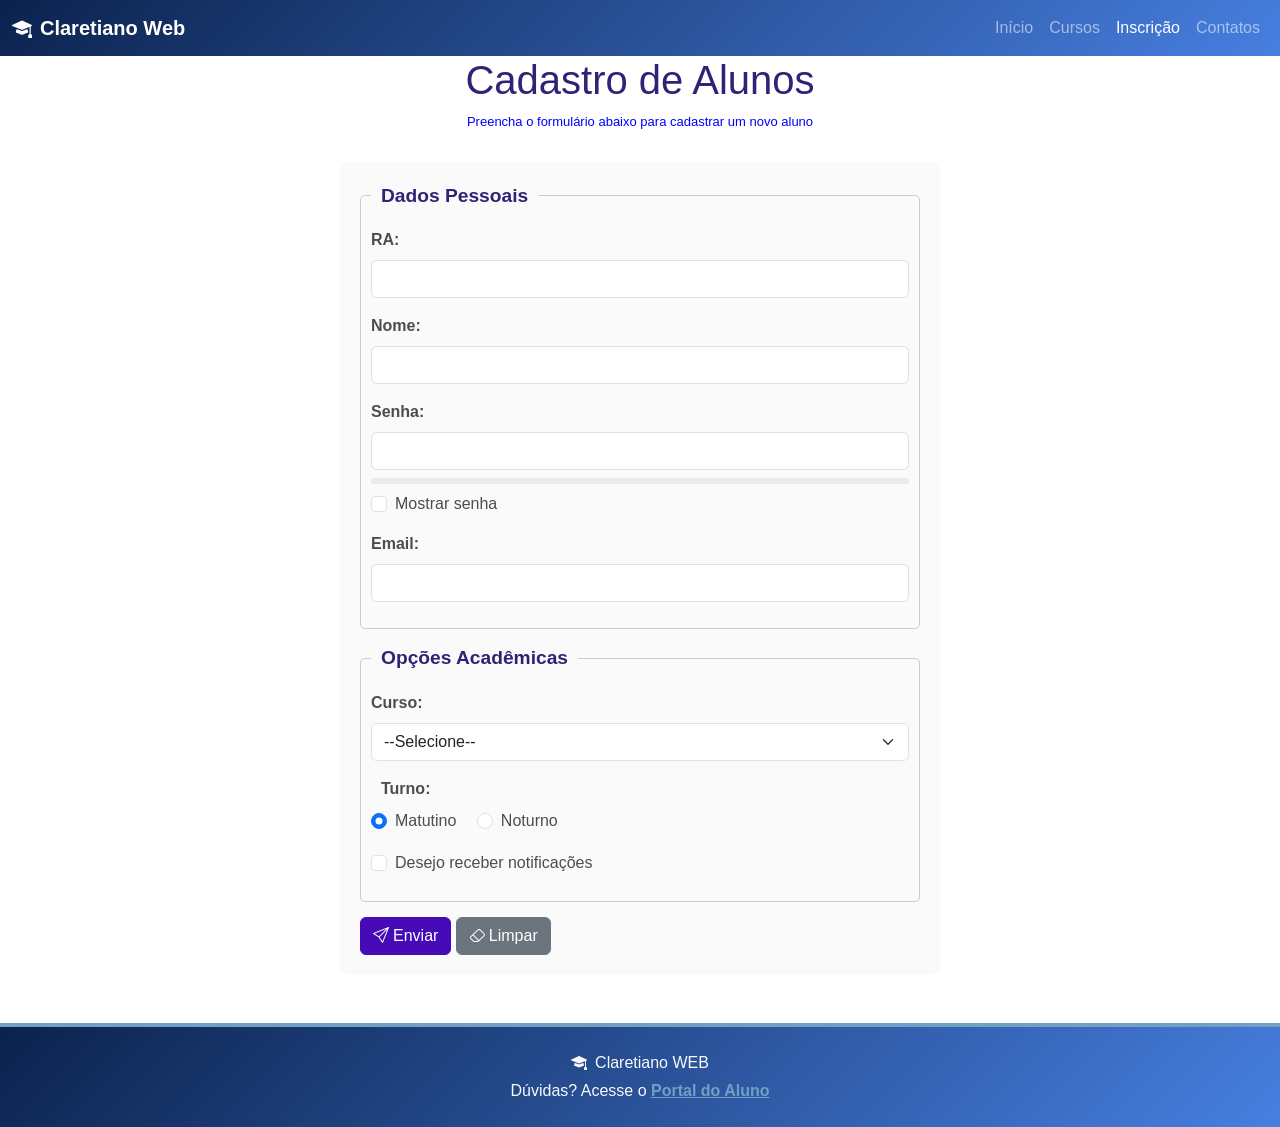
<file: index.html>
<!DOCTYPE html>
<html lang="pt-BR">

<head>
    <meta http-equiv="refresh" content="0; url=formulario.html" />
    <title>Redirecionando...</title>
</head>

<body>
    <p>Se não for redirecionado automaticamente, <a href="formulario.html">clique aqui</a>.</p>
</body>

</html>
</file>
<file: style.css>
:root {
  --cor-botao: #470ab8;
  --cor-hover: #2c0570;
  --fundo-pagina: #ffffff;
  --fundo-cartao: #eeecec41;
  --borda-cartao: #cdcccc;
  --texto-titulo: #302277;
  --texto-suave: #4e4d4d;
  --cor-primaria: blue;
  --cor-link: #729fc4;
  --degrade-inicio: #0b224d;
  --degrade-fim: #477fe0;
}
body {
  font-family: Arial, Helvetica, sans-serif;
  background-color: var(--fundo-pagina);
}

h1 {
  color: var(--texto-titulo);
}

p.formato1 {
  font-size: small;
  color: var(--cor-primaria);
}

.custom-navbar,
.rodape {
  background: linear-gradient(
    135deg,
    var(--degrade-inicio),
    var(--degrade-fim)
  );
}

.custom-navbar .nav-link {
  padding: 8px 16px;
  border-radius: 20px;
}

.custom-navbar .nav-link:hover {
  background-color: var(--fundo-cartao);
  color: var(--fundo-pagina);
  text-decoration: none;
}

#formAluno {
  background-color: var(--fundo-cartao);
  color: var(--cor-primaria);
  padding: 20px;
  max-width: 600px;
  margin: 30px auto;
  border-radius: 10px;
}

fieldset {
  border: 1px solid var(--borda-cartao);
  padding: 10px;
  border-radius: 5px;
  margin-bottom: 15px;
}

legend {
  float: none;
  width: auto;
  padding: 0 10px;
  font-size: 1.2em;
  font-weight: bold;
  color: var(--texto-titulo);
}

#legendaTurno {
  color: var(--texto-suave);
}
.form-label {
  font-weight: bold;
  color: var(--texto-suave);
}

.btn-roxo {
  background-color: var(--cor-botao);
  color: white;
  border-color: var(--cor-botao);
}

.btn-roxo:hover {
  background-color: var(--cor-hover);
  border-color: var(--cor-hover);
  color: white;
  transform: scale(1.01);
}

.rodape {
  border-top: 4px solid var(--cor-link);
  transition: 0.3s;
}

.rodape a {
  color: var(--cor-link);
  font-weight: bold;
  text-decoration: underline;
}

.rodape a:hover {
  color: var(--fundo-pagina);
  text-decoration: none;
}

.form-check-label {
  color: var(--texto-suave);
}
</file>
